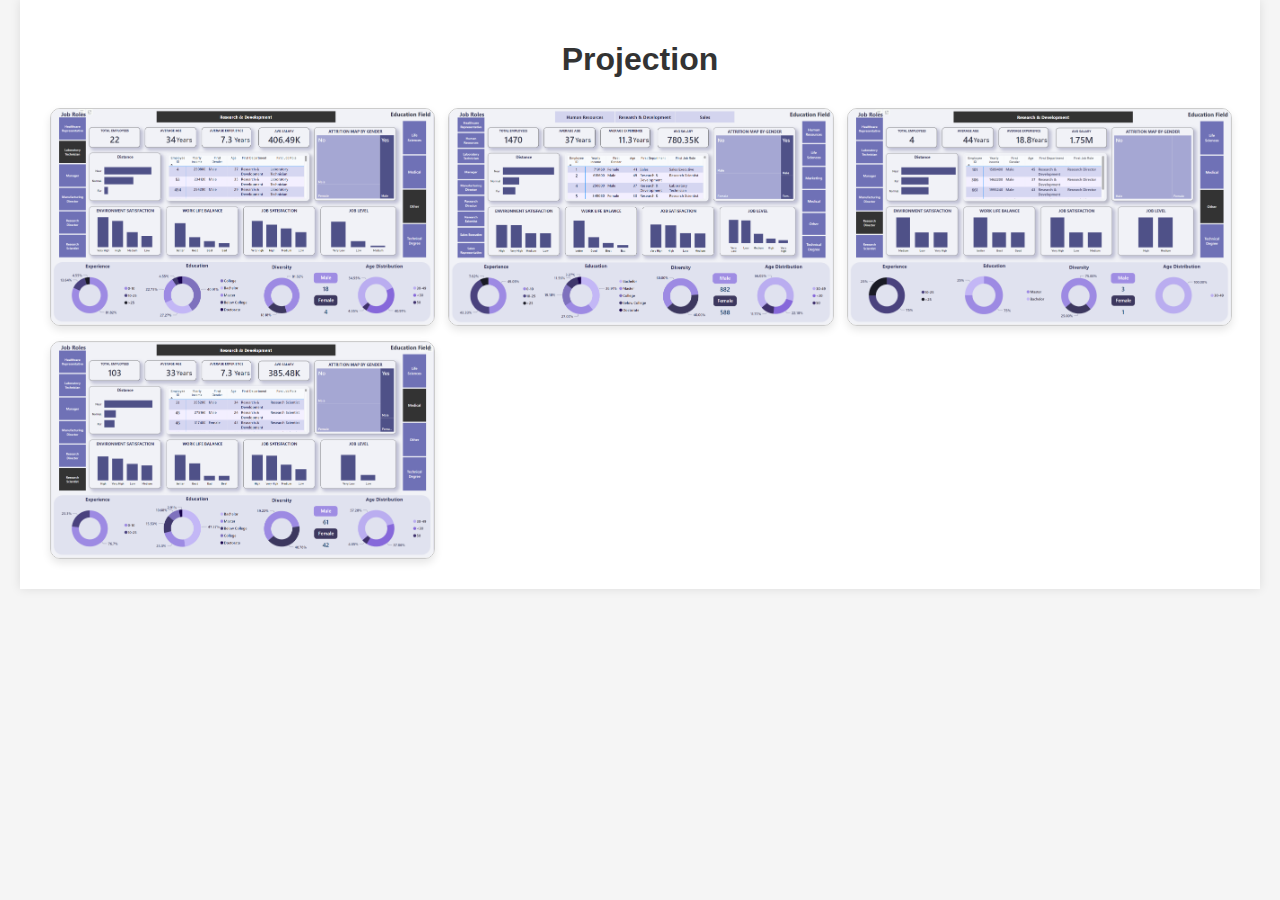
<file: html/photogallery_project.html>
<!DOCTYPE html>
<html lang="en">
  <head>
    <meta charset="UTF-8" />
    <meta name="viewport" content="width=device-width, initial-scale=1.0" />
    <link rel="icon" type="image/png" href="../img/favicon.ico" />
    <title>Jiayi Qiu</title>
    <style>
      /* Global styles */
      body {
        margin: 0;
        padding: 0;
        font-family: Arial, sans-serif;
        background-color: #f5f5f5;
      }

      .container {
        max-width: 1200px; /* Increased max width */
        margin: 0 auto;
        padding: 20px;
        text-align: center;
        background-color: #fff;
        box-shadow: 0 0 10px rgba(0, 0, 0, 0.1);
      }

      h1 {
        margin-bottom: 20px;
        color: #333;
      }

      /* CSS styles for the photo gallery */
      .gallery {
        display: grid;
        grid-template-columns: repeat(
          auto-fill,
          minmax(300px, 1fr)
        ); /* Larger grid items */
        gap: 15px; /* Increased gap between grid items */
        justify-content: center; /* Center the grid horizontally */
        padding: 10px;
      }

      .gallery-item {
        width: 100%;
        height: auto;
        border: 1px solid #ccc; /* Border for each image */
        box-shadow: 0 4px 8px rgba(0, 0, 0, 0.1); /* Add a shadow for a nicer effect */
        border-radius: 10px; /* Rounded corners */
        overflow: hidden;
        transition: transform 0.2s; /* Smooth transition for hover effect */
      }

      .gallery-item img {
        width: 100%;
        height: auto;
        display: block;
        object-fit: cover; /* Ensure the image covers the entire gallery item */
        transition: transform 0.2s; /* Smooth transition for hover effect */
      }

      .gallery-item:hover {
        transform: scale(1.05); /* Slightly enlarge on hover */
      }

      .gallery-item img:hover {
        transform: scale(1.1); /* Slightly enlarge on hover */
      }
    </style>
  </head>
  <body>
    <div class="container">
      <h1>Projection</h1>
      <div class="gallery" id="gallery"></div>
    </div>

    <script>
      // Function to fetch JSON data and populate the gallery
      async function populateGallery() {
        try {
          const response = await fetch("../json/photogallery_project.json"); // Path to your JSON file
          const data = await response.json();

          const galleryContainer = document.getElementById("gallery");

          // Iterate over each image in the JSON data and create gallery items
          data.forEach((image) => {
            const galleryItem = document.createElement("div");
            galleryItem.className = "gallery-item";

            const img = document.createElement("img");
            img.src = image.url;
            img.alt = image.alt;

            galleryItem.appendChild(img);
            galleryContainer.appendChild(galleryItem);
          });
        } catch (error) {
          console.error("Error fetching JSON data:", error);
        }
      }

      // Call the populateGallery function when the page loads
      window.onload = populateGallery;
    </script>
  </body>
</html>
</file>
